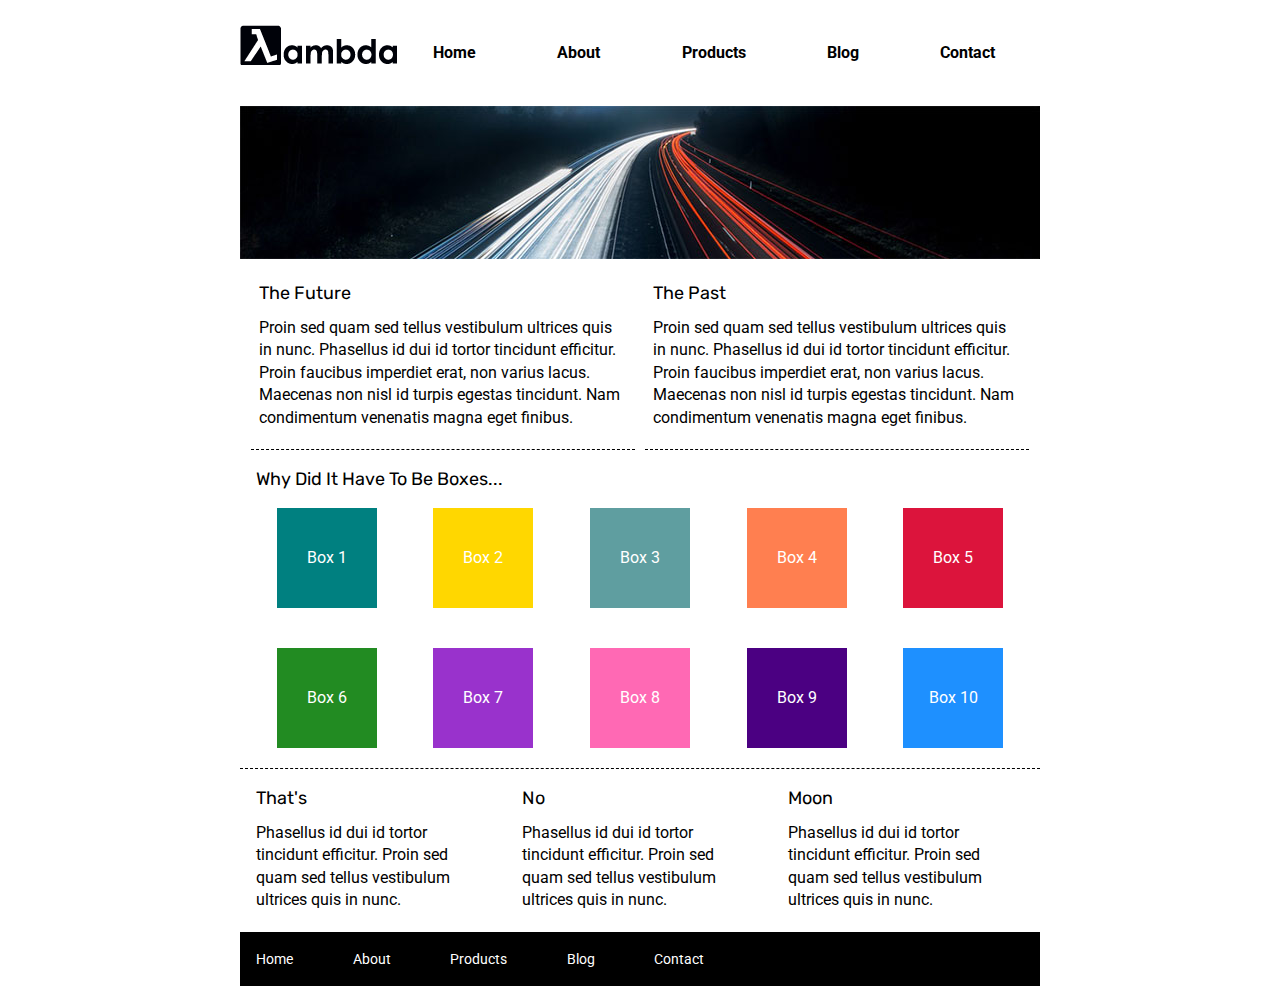
<file: index.html>
<!doctype html>

<html lang="en">
<head>
  <meta charset="utf-8">

  <title>Sprint Challenge - Home</title>

  <link href="https://fonts.googleapis.com/css?family=Roboto|Rubik" rel="stylesheet">
  <link rel="stylesheet" href="css/index.css">

</head>

<body>
    <div class="container">
        <header class="headerContainer">
            <nav class="navChild">
                <ul class="ulChild">
                    <li class="headerLogo"><a href="index.html"><img src="img/lambda-black.png"></a></li>
                    <li class="headerLinks"><a href="#">Home</a></li>
                    <li class="headerLinks"><a href="about.html">About</a></li>
                    <li class="headerLinks"><a href="#">Products</a></li>
                    <li class="headerLinks"><a href="#">Blog</a></li>
                    <li class="headerLinks"><a href="#">Contact</a></li>
            </nav>
        </header>
        <section class="top-content">
            <div class="imgContainer">
                <img src="img/jumbo.jpg" class="imgChild" width="100%">
            </div>
            <div class="text-container">
                <h2>The Future</h2>
                <p>Proin sed quam sed tellus vestibulum ultrices quis in nunc. Phasellus id dui id tortor tincidunt efficitur. Proin faucibus imperdiet erat, non varius lacus. Maecenas non nisl id turpis egestas tincidunt. Nam condimentum venenatis magna eget finibus.</p>
            </div>
            <div class="text-container">
                <h2>The Past</h2>
                <p>Proin sed quam sed tellus vestibulum ultrices quis in nunc. Phasellus id dui id tortor tincidunt efficitur. Proin faucibus imperdiet erat, non varius lacus. Maecenas non nisl id turpis egestas tincidunt. Nam condimentum venenatis magna eget finibus.</p>
            </div>
        </section>
        
        <section class="middle-content">
        
            <h2>Why Did It Have To Be Boxes...</h2>
            
            <div class="boxes">
                <div class="box one">Box 1</div>
                <div class="box two">Box 2</div>
                <div class="box three">Box 3</div>
                <div class="box four">Box 4</div>
                <div class="box five">Box 5</div>
                <div class="box six">Box 6</div>
                <div class="box seven">Box 7</div>
                <div class="box eight">Box 8</div>
                <div class="box nine">Box 9</div>
                <div class="box ten">Box 10</div>
            </div>
        
        </section>

        <section class="bottom-content">

            <div class="text-container">
                <h2>That's</h2>
                <p>Phasellus id dui id tortor tincidunt efficitur. Proin sed quam sed tellus vestibulum ultrices quis in nunc.</p>
            </div>
            <div class="text-container">
                <h2>No</h2>
                <p>Phasellus id dui id tortor tincidunt efficitur. Proin sed quam sed tellus vestibulum ultrices quis in nunc.</p>
            </div>
            <div class="text-container">
                <h2>Moon</h2>
                <p>Phasellus id dui id tortor tincidunt efficitur. Proin sed quam sed tellus vestibulum ultrices quis in nunc.</p>
            </div>

        </section>
        
        <footer>
            <nav>
                <a href="#">Home</a>
                <a href="about.html">About</a>
                <a href="#">Products</a>
                <a href="#">Blog</a>
                <a href="#">Contact</a>
            </nav>
        </footer>
    </div><!-- container -->        
</body>
</html>
</file>
<file: css/index.css>
/* http://meyerweb.com/eric/tools/css/reset/ 
   v2.0 | 20110126
   License: none (public domain)
*/

html, body, div, span, applet, object, iframe,
h1, h2, h3, h4, h5, h6, p, blockquote, pre,
a, abbr, acronym, address, big, cite, code,
del, dfn, em, img, ins, kbd, q, s, samp,
small, strike, strong, sub, sup, tt, var,
b, u, i, center,
dl, dt, dd, ol, ul, li,
fieldset, form, label, legend,
table, caption, tbody, tfoot, thead, tr, th, td,
article, aside, canvas, details, embed, 
figure, figcaption, footer, header, hgroup, 
menu, nav, output, ruby, section, summary,
time, mark, audio, video {
	margin: 0;
	padding: 0;
	border: 0;
	font-size: 100%;
	font: inherit;
	vertical-align: baseline;
}
/* HTML5 display-role reset for older browsers */
article, aside, details, figcaption, figure, 
footer, header, hgroup, menu, nav, section {
	display: block;
}
body {
	line-height: 1;
}
ol, ul {
	list-style: none;
}
blockquote, q {
	quotes: none;
}
blockquote:before, blockquote:after,
q:before, q:after {
	content: '';
	content: none;
}
table {
	border-collapse: collapse;
	border-spacing: 0;
}

* {
    box-sizing: border-box;
}

html, body {
    height: 100%;
    font-family: 'Roboto', sans-serif;
}

h1, h2, h3, h4, h5 {
    font-size: 18px;
    margin-bottom: 15px;
    font-family: 'Rubik', sans-serif;
}

p {
    line-height: 1.4;
    animation-duration: 3s;
    animation-name: slidein;
}
@keyframes slidein {
  from {
    margin-left: 100%;
    width: 300%; 
  }

  to {
    margin-left: 0%;
    width: 100%;
  }
}
a {
    color:black;
    text-decoration: none;
}
.container {
    width: 800px;
    margin: 0 auto;
    overflow:hidden;
}
.navChild .ulChild{
    display:flex;
    justify-content: space-between;
}
.navChild .ulChild .headerLogo{
    margin-top:25px;
    margin-bottom:25px;
}
.navChild .ulChild .headerLinks{
    margin-top:45px;
    margin-bottom:45px;
    font-weight: bold;
    margin-right:45px;

}


.top-content {
    display: flex;
    flex-wrap: wrap;
    justify-content: space-evenly;
    margin-bottom: 20px;
    
}
.top-content .imgContainer .imgChild{
    display:flex;
    flex-flow:row wrap;
    margin-bottom:25px;
    
}
.top-content .imgContainer .textContainer{
    margin:20px;
}
.top-content .text-container {
    width: 48%;
    padding: 0 1%;
    padding-bottom: 20px;  
    border-bottom: 1px dashed black;
}
.top-content .imgContainer .dashedLine {
    border-bottom: 1px dashed black;
    margin-top:15px;
    margin-bottom:15px;
}
.top-content .aboutContainer{
   display:flex;
	flex-flow:row wrap;
	justify-content:space-evenly;
}
.top-content .aboutContainer .aboutItem{
    width:45%;
    border-bottom:1px dashed black;
    padding-bottom:15px;
    margin-bottom:55px;
}
.top-content .aboutContainer .aboutItem .image{
    width:100%;
    margin-bottom:10px;
}
.top-content .aboutContainer .aboutItem .button{
    background-color: white;
  border: 2px solid black;
  color: black;
  padding: 8px 25px;
  text-align: center;
  text-decoration: none;
  display: inline-block;
  font-size: 16px;
  margin-top: 20px;
  border-radius: 8px;

}
.middle-content {
    margin-bottom: 20px;
    border-bottom: 1px dashed black;
}

.middle-content h2 {
    padding: 0 2%;
    margin-bottom: 0;
}

.middle-content .boxes {
    display: flex;
    flex-wrap: wrap;
    justify-content: space-evenly;
}

.middle-content .boxes .box {
    width: 12.5%;
    height: 100px;
    background: black;
    margin: 20px 2.5%;
    color: white;
    display: flex;
    align-items: center;
    justify-content: center;
}
.middle-content .boxes .one{
    background-color: teal;
}
.middle-content .boxes .two{
    background-color: gold;
}
.middle-content .boxes .three{
    background-color: cadetblue;
}
.middle-content .boxes .four{
    background-color: coral;
}
.middle-content .boxes .five{
    background-color: crimson;
}
.middle-content .boxes .six{
    background-color: forestgreen;
}
.middle-content .boxes .seven{
    background-color: darkorchid;
}
.middle-content .boxes .eight{
    background-color: hotpink;
}
.middle-content .boxes .nine{
    background-color: indigo;
}
.middle-content .boxes .ten{
    background-color: dodgerblue;
}

.bottom-content {
    display: flex;
    margin: 0 2% 20px;
    justify-content: space-around;
}

.bottom-content .text-container {
    padding-right: 4%;
}

.bottom-content .text-container:last-child {
    padding-right: 0;
}

footer {
    width: 100%;
    background: black;
}

footer nav {
    width: 60%;
    display: flex;
    justify-content: space-between;
    align-items: center;
    padding: 20px 2%;
    font-size: 14px;
}

footer nav a {
    color: white;
    text-decoration: none;
}
</file>
